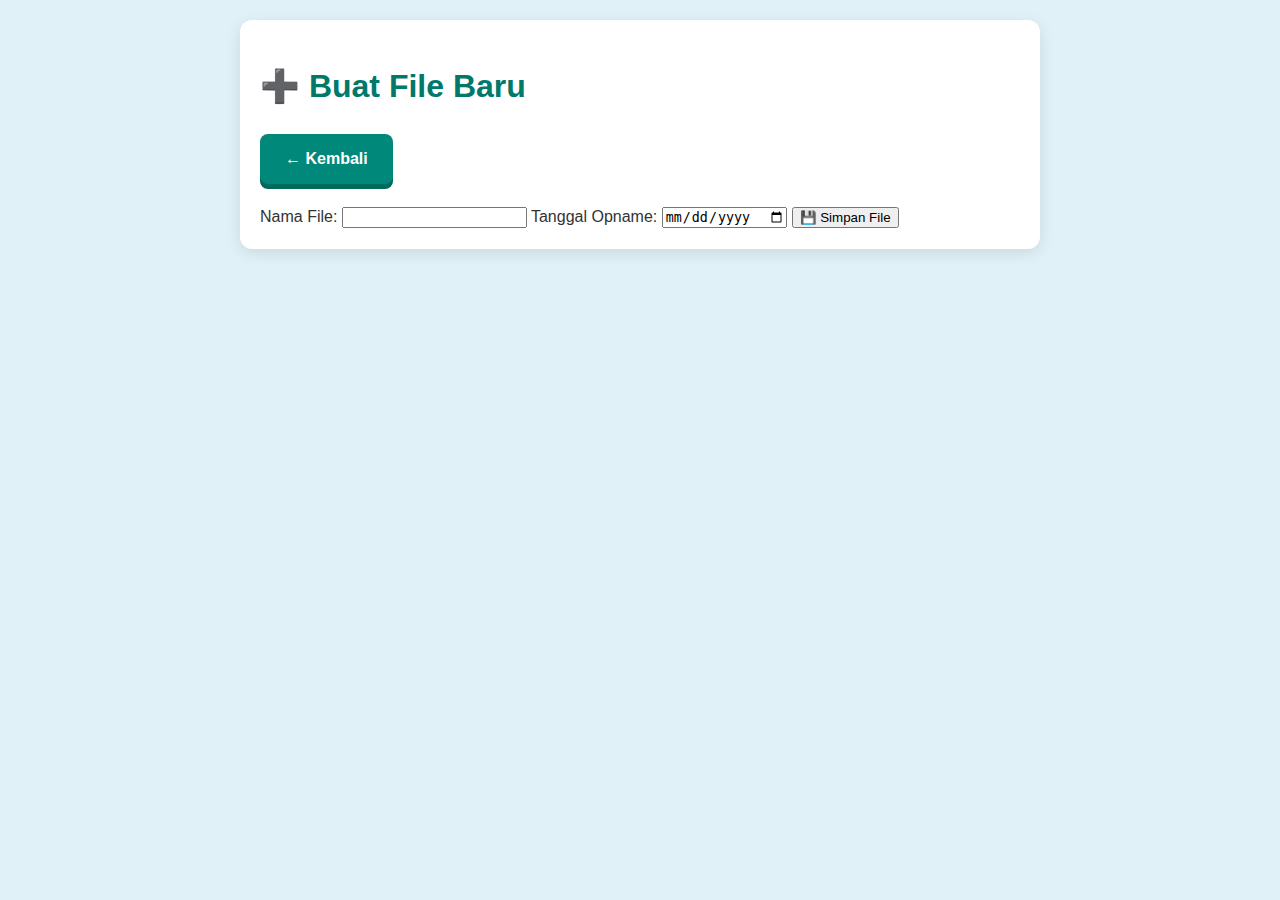
<file: create-file.html>
<!DOCTYPE html>
<html lang="id">
<head>
  <link rel="manifest" href="manifest.json">
  <meta name="theme-color" content="#007bff">
  
  <meta name="viewport" content="width=device-width, initial-scale=1.0">
    
  <meta charset="UTF-8" />
  <title>➕ Buat File Baru</title>
  <link rel="stylesheet" href="style.css" />
</head>
<body>

  <div class="container">
    <h1>➕ Buat File Baru</h1>
    <a href="index.html" class="btn">← Kembali</a>

    <form id="createForm">
      <label for="fileName">Nama File:</label>
      <input type="text" id="fileName" required />

      <label for="fileDate">Tanggal Opname:</label>
      <input type="date" id="fileDate" required />

      <button type="submit">💾 Simpan File</button>
    </form>
  </div>

  <script>
    document.getElementById("createForm").addEventListener("submit", function (e) {
      e.preventDefault();

      const fileName = document.getElementById("fileName").value.trim();
      const fileDate = document.getElementById("fileDate").value;

      if (!fileName || !fileDate) {
        alert("❌ Nama file dan tanggal harus diisi.");
        return;
      }

      let files = JSON.parse(localStorage.getItem("stockOpnameFiles")) || [];
      const exists = files.some(f => f.name === fileName);

      if (exists) {
        alert("⚠️ File dengan nama ini sudah ada.");
        return;
      }

      files.push({ name: fileName, date: fileDate });
      localStorage.setItem("stockOpnameFiles", JSON.stringify(files));

      alert("✅ File berhasil disimpan!");
      window.location.href = "index.html";
    });
  </script>
</body>
</html>
</file>
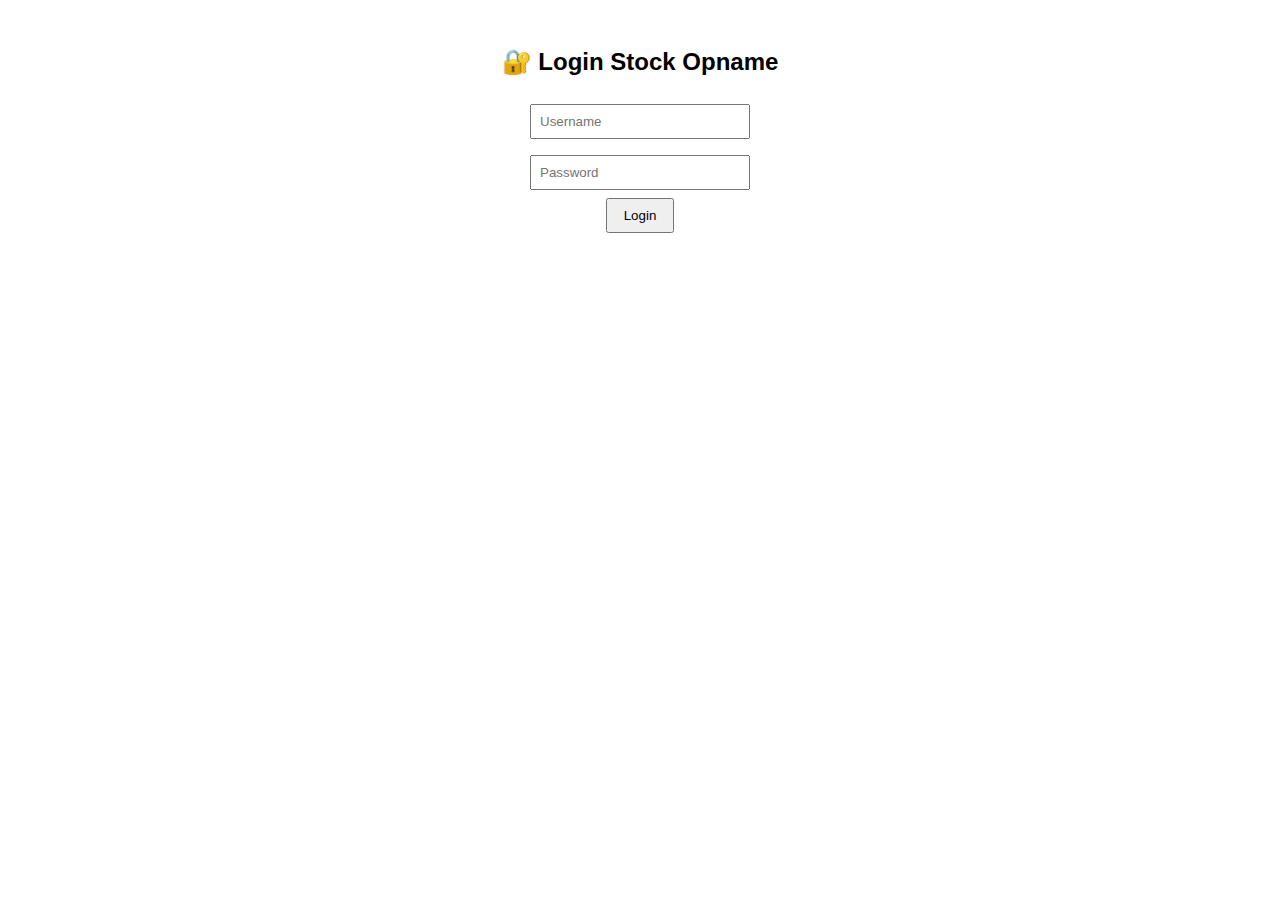
<file: login.html>
<!DOCTYPE html>
<html lang="id">
<head>
  <meta charset="UTF-8" />
  <title>Login Aplikasi</title>
  <style>
    body { font-family: sans-serif; padding: 20px; text-align: center; }
    input { margin: 8px; padding: 8px; width: 200px; }
    button { padding: 8px 16px; }
  </style>
</head>
<body>
  <h2>🔐 Login Stock Opname</h2>
  <form onsubmit="return login()">
    <input type="text" id="username" placeholder="Username" required><br>
    <input type="password" id="password" placeholder="Password" required><br>
    <button type="submit">Login</button>
  </form>

  <script>
    function login() {
      const user = document.getElementById("username").value;
      const pass = document.getElementById("password").value;

      const validUser = "admin";
      const validPass = "123456";

      if (user === validUser && pass === validPass) {
        localStorage.setItem("login", "true");
        window.location.href = "index.html";
      } else {
        alert("Username atau password salah!");
      }
      return false;
    }
  </script>
</body>
</html>
</file>
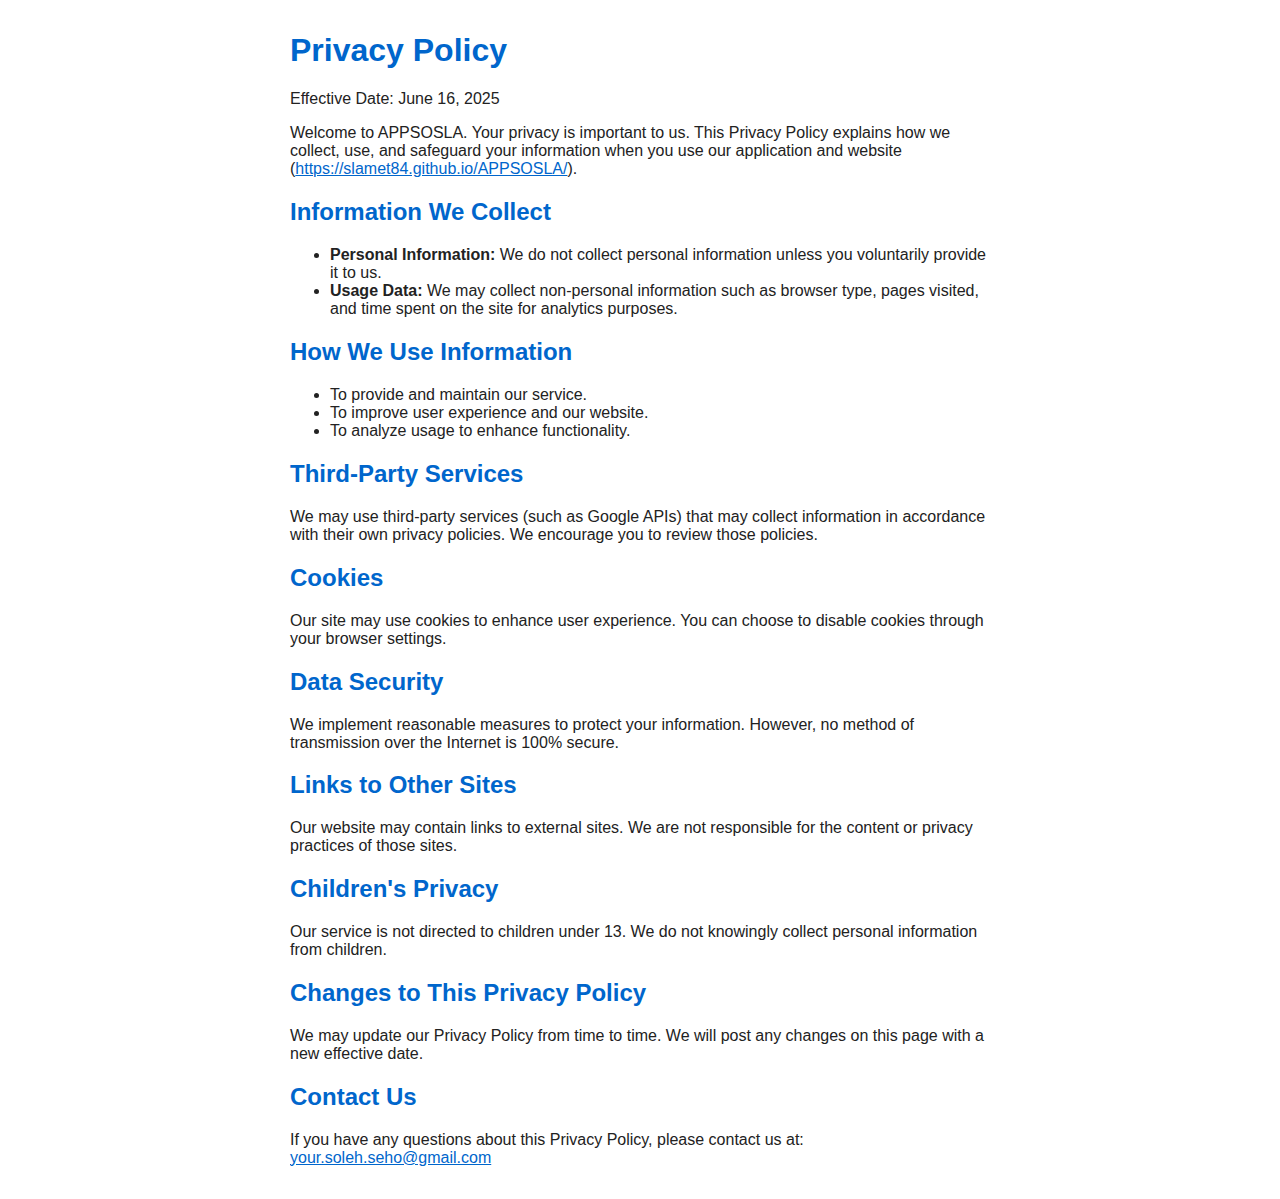
<file: privacy-policy.html>
<!DOCTYPE html>
<html lang="en">
<head>
  <meta charset="UTF-8">
  <title>Privacy Policy | APPSOSLA</title>
  <meta name="viewport" content="width=device-width, initial-scale=1.0">
  <style>
    body { 
      font-family: Arial, sans-serif; 
      margin: 2rem auto; 
      max-width: 700px; 
      background: #fff; 
      color: #222;
    }
    h1, h2 { color: #0066cc; }
    a { color: #0066cc; }
  </style>
</head>
<body>
  <h1>Privacy Policy</h1>
  <p>Effective Date: June 16, 2025</p>

  <p>
    Welcome to APPSOSLA. Your privacy is important to us. This Privacy Policy explains how we collect, use, and safeguard your information when you use our application and website (<a href="https://slamet84.github.io/APPSOSLA/">https://slamet84.github.io/APPSOSLA/</a>).
  </p>

  <h2>Information We Collect</h2>
  <ul>
    <li><strong>Personal Information:</strong> We do not collect personal information unless you voluntarily provide it to us.</li>
    <li><strong>Usage Data:</strong> We may collect non-personal information such as browser type, pages visited, and time spent on the site for analytics purposes.</li>
  </ul>

  <h2>How We Use Information</h2>
  <ul>
    <li>To provide and maintain our service.</li>
    <li>To improve user experience and our website.</li>
    <li>To analyze usage to enhance functionality.</li>
  </ul>

  <h2>Third-Party Services</h2>
  <p>
    We may use third-party services (such as Google APIs) that may collect information in accordance with their own privacy policies. We encourage you to review those policies.
  </p>

  <h2>Cookies</h2>
  <p>
    Our site may use cookies to enhance user experience. You can choose to disable cookies through your browser settings.
  </p>

  <h2>Data Security</h2>
  <p>
    We implement reasonable measures to protect your information. However, no method of transmission over the Internet is 100% secure.
  </p>

  <h2>Links to Other Sites</h2>
  <p>
    Our website may contain links to external sites. We are not responsible for the content or privacy practices of those sites.
  </p>

  <h2>Children's Privacy</h2>
  <p>
    Our service is not directed to children under 13. We do not knowingly collect personal information from children.
  </p>

  <h2>Changes to This Privacy Policy</h2>
  <p>
    We may update our Privacy Policy from time to time. We will post any changes on this page with a new effective date.
  </p>

  <h2>Contact Us</h2>
  <p>
    If you have any questions about this Privacy Policy, please contact us at: <a href="mailto:your.Soleh.seho@gmail.com">your.soleh.seho@gmail.com</a>
  </p>

</body>
</html>
</file>
<file: style.css>
/* style.css - Modified */
body {
  font-family: 'Segoe UI', sans-serif;
  background-color: #e0f2f7; /* Warna latar belakang soft */
  margin: 0;
  padding: 0;
  line-height: 1.6; /* Perbaiki keterbacaan */
  color: #333; /* Warna teks umum */
}

.container {
  max-width: 800px;
  margin: 20px auto; /* Margin atas/bawah lebih kecil di layar besar */
  padding: 20px; /* Padding lebih konsisten */
  background-color: #ffffff;
  box-shadow: 0 4px 15px rgba(0,0,0,0.1); /* Bayangan lebih lembut */
  border-radius: 12px; /* Sudut lebih membulat */
  box-sizing: border-box; /* Padding tidak menambah lebar */
}

h1, h2, h3 {
    color: #00796b; /* Warna judul soft */
}

.btn {
  text-decoration: none;
  background-color: #00897b; /* Warna tombol soft */
  color: white;
  padding: 12px 25px;
  border-radius: 8px; /* Sudut tombol membulat */
  font-weight: bold;
  transition: background 0.3s ease, transform 0.1s ease, box-shadow 0.1s ease; /* Transisi untuk efek 3D */
  display: inline-block;
  margin-bottom: 20px;
  border: none; /* Hapus border default */
  position: relative; /* Untuk efek 3D */
  box-shadow: 0 5px 0 #00695c; /* Bayangan untuk efek 3D */
}

.btn:hover {
  background-color: #00796b; /* Warna hover soft */
  transform: translateY(2px); /* Geser sedikit ke bawah saat hover */
  box-shadow: 0 3px 0 #00695c; /* Kurangi bayangan saat hover */
}

.btn:active {
    transform: translateY(5px); /* Geser lebih jauh saat aktif */
    box-shadow: 0 0 0 #00695c; /* Hilangkan bayangan saat aktif */
}


.actions {
  display: flex;
  gap: 15px;
  margin-bottom: 30px;
  flex-wrap: wrap; /* Agar tombol wrapp di layar kecil */
  justify-content: center; /* Pusatkan tombol di layar kecil */
}

.file-list {
  list-style-type: none;
  padding-left: 0;
}
.file-list li {
  background-color: #e0f7fa; /* Latar belakang item list soft */
  border: 1px solid #b2ebf2; /* Border soft */
  padding: 12px 16px;
  margin-bottom: 10px;
  border-radius: 5px;
  font-size: 1em; /* Ukuran font relatif */
  transition: background-color 0.3s ease;
}

.file-list li:hover {
    background-color: #b2ebf2; /* Warna hover soft */
}

.tab-nav {
  display: flex;
  gap: 10px;
  margin-bottom: 20px;
  flex-wrap: wrap; /* Agar tab wrapp di layar kecil */
}

.tab-content {
  display: none;
}
.tab-content.active {
  display: block;
}

.search-list {
  border: 1px solid #b2ebf2; /* Border soft */
  max-height: 150px;
  overflow-y: auto;
  display: none;
  background: white;
  position: absolute;
  z-index: 10;
  width: calc(100% - 2px);
  box-shadow: 0 2px 4px rgba(0,0,0,0.1); /* Bayangan soft */
  list-style-type: none; /* Hapus bullet */
  padding: 0; /* Hapus padding default */
}

.search-list li {
  padding: 8px;
  cursor: pointer;
  font-size: 0.9em; /* Ukuran font relatif */
}
.search-list li:hover {
  background-color: #e0f7fa; /* Warna hover soft */
}

/* Responsif untuk layar kecil */
@media (max-width: 600px) {
    .container {
        padding: 15px; /* Kurangi padding di layar kecil */
        margin-top: 20px;
    }

    .actions {
        flex-direction: column; /* Tata letak kolom di layar kecil */
        gap: 10px;
    }

    .btn {
        width: 100%; /* Tombol full width di layar kecil */
        box-sizing: border-box; /* Pastikan padding termasuk dalam lebar */
    }

    .tab-nav {
        flex-direction: column; /* Tata letak kolom untuk tab di layar kecil */
        gap: 5px;
    }

    .file-list li {
        font-size: 0.95em; /* Sesuaikan ukuran font di layar kecil */
    }
}
</file>
